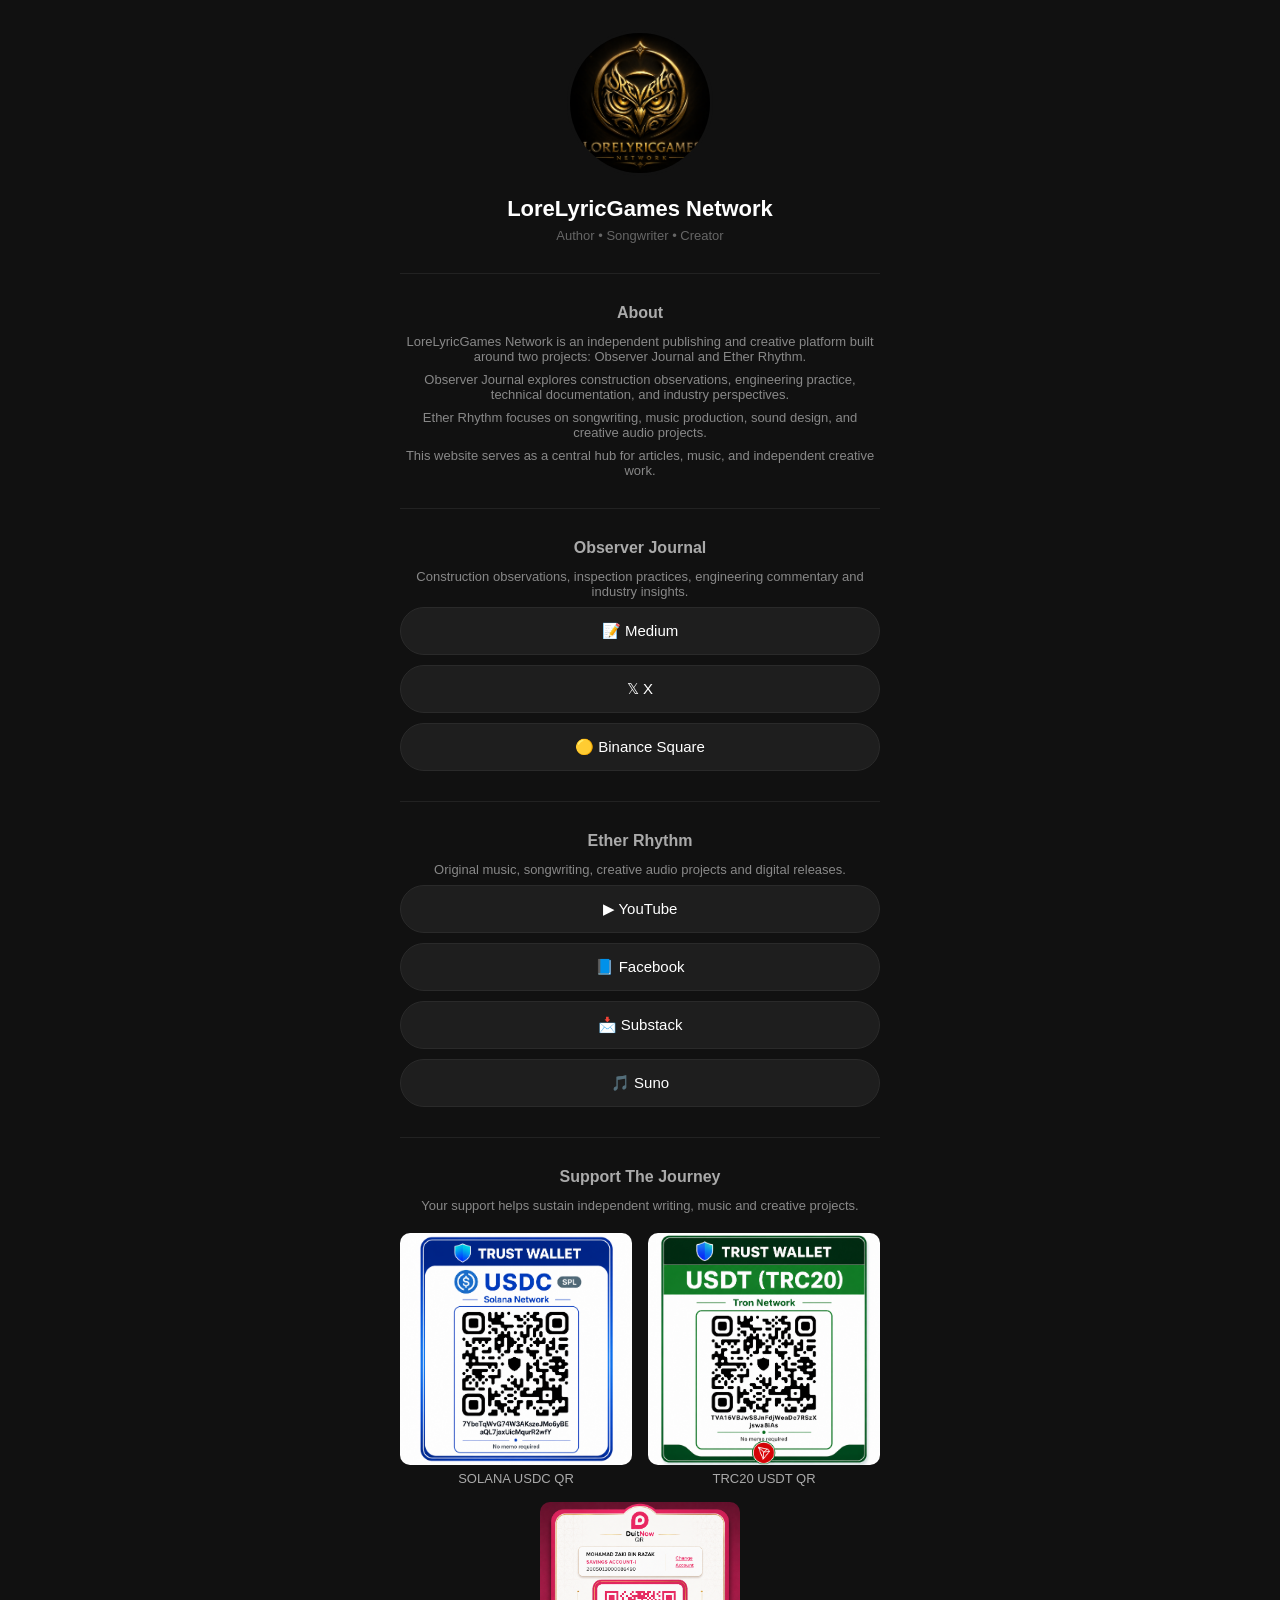
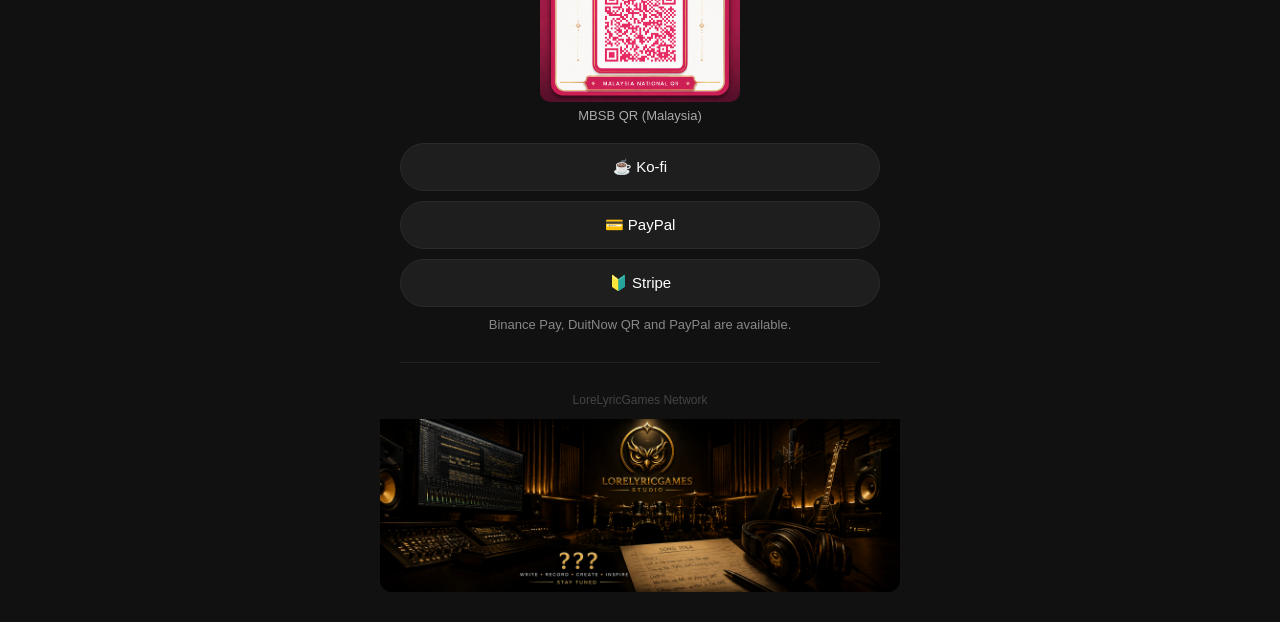
<file: index.html>
<!DOCTYPE html>
<html lang="en">
<head>
    <meta charset="UTF-8">
    <meta name="viewport" content="width=device-width, initial-scale=1.0">
    <title>LoreLyricGames Network</title>
    <link rel="stylesheet" href="style.css">
</head>
<body>
    <img src="assets/Logo LLG.png" class="cover" alt="LoreLyricGames Logo">
    <h1>LoreLyricGames Network</h1>
    <p class="tagline">Author • Songwriter • Creator</p>

    <hr>

    <h2>About</h2>
    <p class="sub">LoreLyricGames Network is an independent publishing and creative platform built around two projects: Observer Journal and Ether Rhythm.</p>
    <p class="sub">Observer Journal explores construction observations, engineering practice, technical documentation, and industry perspectives.</p>
    <p class="sub">Ether Rhythm focuses on songwriting, music production, sound design, and creative audio projects.</p>
    <p class="sub">This website serves as a central hub for articles, music, and independent creative work.</p>

    <hr>

    <h2>Observer Journal</h2>
    <p class="sub">Construction observations, inspection practices, engineering commentary and industry insights.</p>
    <div class="link-col">
        <a href="https://medium.com/@lorelyricgames">📝 Medium</a>
        <a href="https://x.com/LoreLyricGames">𝕏 X</a>
        <a href="https://www.binance.com/en/square/profile/lorelyricgames">🟡 Binance Square</a>
    </div>

    <hr>

    <h2>Ether Rhythm</h2>
    <p class="sub">Original music, songwriting, creative audio projects and digital releases.</p>
    <div class="link-col">
        <a href="https://www.youtube.com/@etherrhythm">▶ YouTube</a>
        <a href="https://www.facebook.com/etherrhythm">📘 Facebook</a>
        <a href="https://substack.com/@etherrhythm">📩 Substack</a>
        <a href="https://suno.com/@etherrhythm">🎵 Suno</a>
    </div>

    <hr>

    <h2>Support The Journey</h2>
    <p class="sub">Your support helps sustain independent writing, music and creative projects.</p>

    <div class="support-grid">
        <div class="support-item">
            <img src="assets/USDC QR.png" class="qr" alt="USDC QR">
            <p>SOLANA USDC QR</p>
        </div>
        <div class="support-item">
            <img src="assets/USDT QR.png" class="qr" alt="USDT QR">
            <p>TRC20 USDT QR</p>
        </div>
        <div class="support-item full-width">
            <img src="assets/MBSB QR.png" class="qr" alt="MBSB QR">
            <p>MBSB QR (Malaysia)</p>
        </div>
    </div>

    <div class="link-col" style="margin-top: 16px;">
        <a href="https://ko-fi.com/loregameslyric">☕ Ko-fi</a>
        <a href="https://paypal.me/MzakiRZK">💳 PayPal</a>
        <a href="https://buy.stripe.com/3cIeVd1si19293S4gk7EQ00">🔰 Stripe</a>
    </div>

    <p class="sub">Binance Pay, DuitNow QR and PayPal are available.</p>

    <hr>

    <p class="footer">LoreLyricGames Network</p>
    <img src="assets/cover1.png" class="banner" alt="Banner">
</body>
</html>
</file>
<file: style.css>
body {
    background: #111;
    color: white;
    font-family: Arial, sans-serif;
    max-width: 480px;
    margin: auto;
    padding: 0 20px 30px;
    text-align: center;
}

.cover {
    width: 140px;
    height: 140px;
    border-radius: 50%;
    object-fit: cover;
    display: block;
    margin: 30px auto 20px;
    border: 3px solid #111;
    position: relative;
    z-index: 1;
}

h1 {
    font-size: 22px;
    margin: 0 0 6px;
}

h2 {
    font-size: 16px;
    color: #aaa;
    margin: 0 0 12px;
}

.tagline {
    font-size: 13px;
    color: #666;
    margin: 0;
}

.sub {
    font-size: 13px;
    color: #888;
    margin: 8px 0;
}

hr {
    border: none;
    border-top: 1px solid #222;
    margin: 30px 0;
}

a {
    display: block;
    background: #1e1e1e;
    color: white;
    text-decoration: none;
    padding: 14px 18px;
    border-radius: 50px;
    font-size: 15px;
    border: 1px solid #2a2a2a;
    transition: background 0.2s;
}

a:hover {
    background: #2a2a2a;
}

.link-col {
    display: flex;
    flex-direction: column;
    gap: 10px;
    margin: 0 0 10px;
}

/* Support section - 2 column grid */
.support-grid {
    display: grid;
    grid-template-columns: 1fr 1fr;
    gap: 16px;
    margin: 20px 0;
    align-items: start;
}

.support-item {
    text-align: center;
    font-size: 13px;
    color: #aaa;
}

/* Third item (MBSB) spans full width and centres itself */
.support-item.full-width {
    grid-column: 1 / -1;
    max-width: 200px;
    margin: 0 auto;
}

.qr {
    width: 100%;
    height: auto;
    border-radius: 10px;
    display: block;
    margin: 0 auto 6px;
}

.support-item p {
    margin: 0;
}

.banner {
    width: calc(100% + 40px);
    margin-left: -20px;
    border-radius: 0 0 12px 12px;
    margin-top: 0;
    display: block;
}

.footer {
    font-size: 12px;
    color: #444;
    margin-top: 16px;
}
</file>
